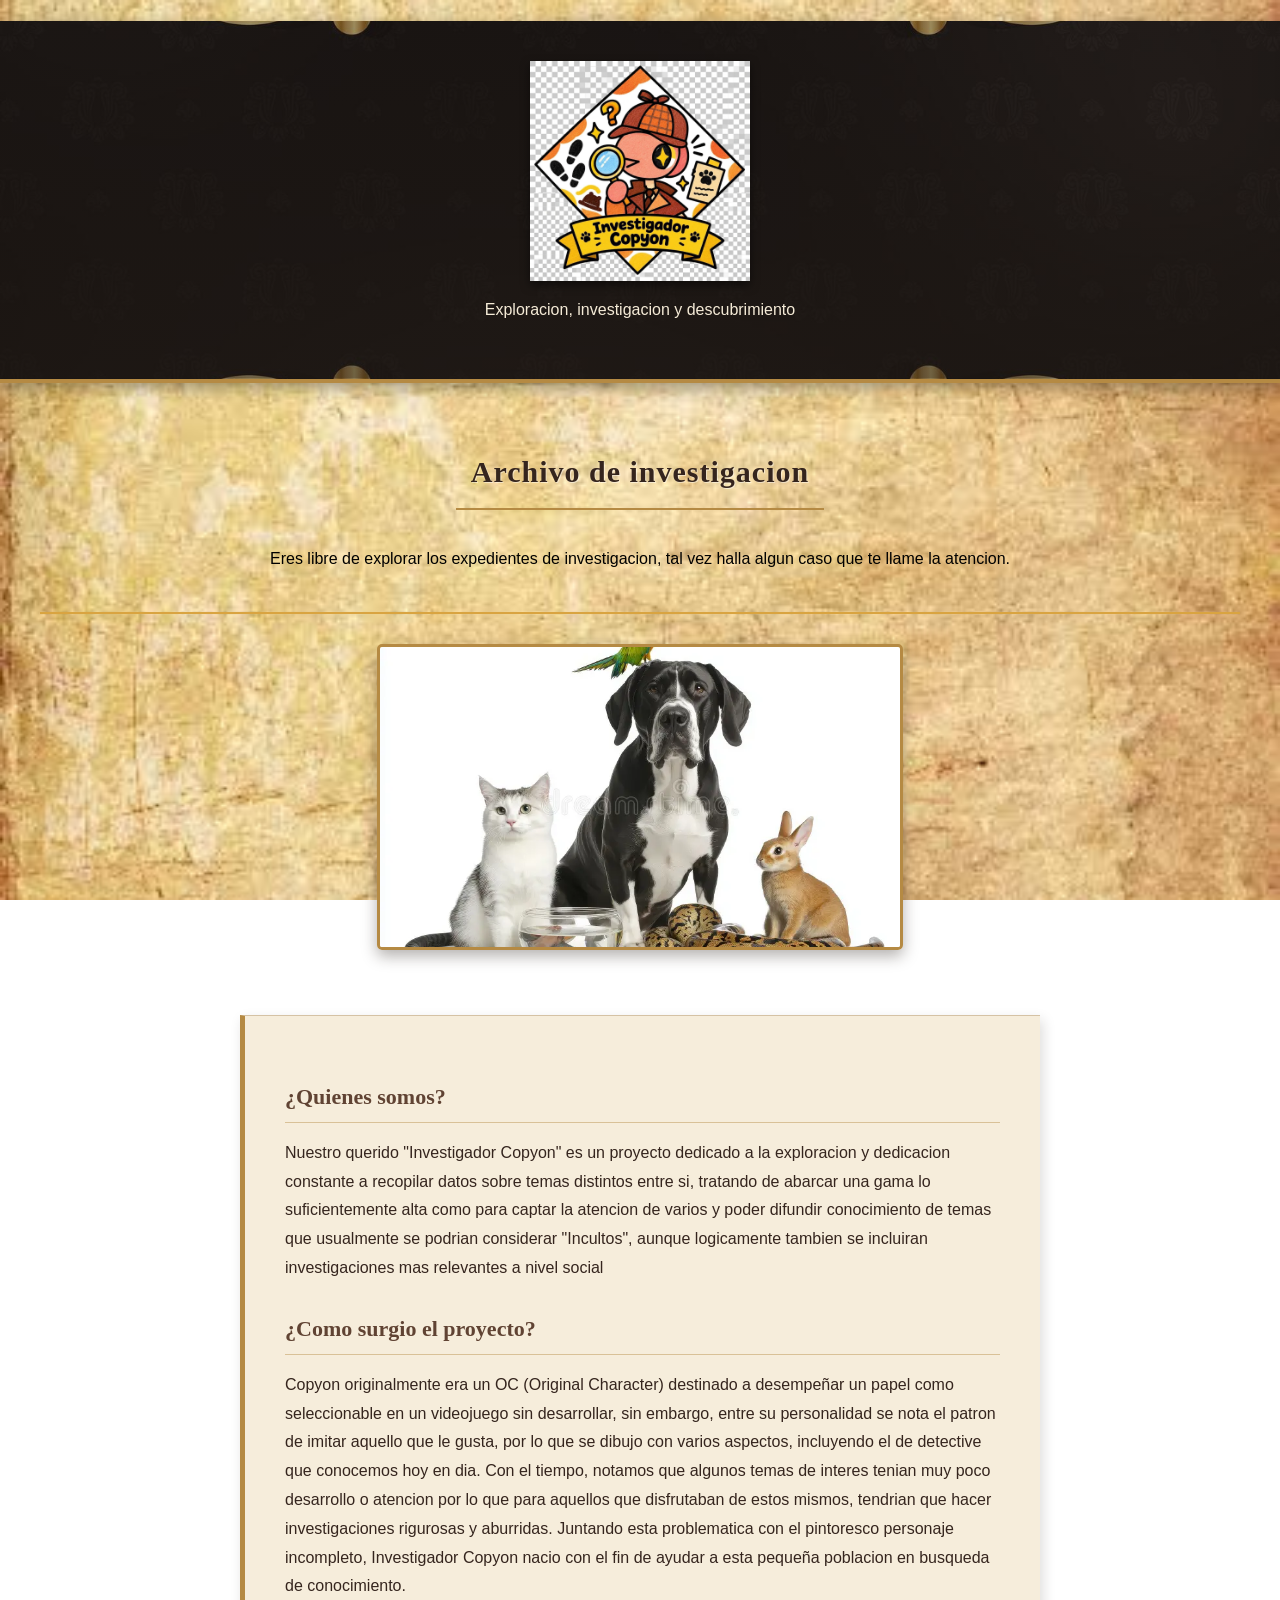
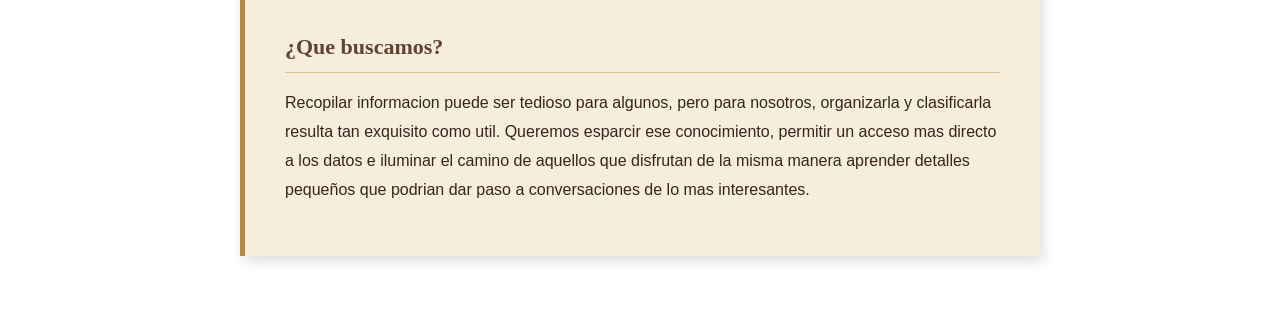
<file: index.html>
<!DOCTYPE html>
<html lang="es">
    <head>
        <meta name="description" content="Investigador Copyon explora historias y temas de interés mediante investigaciones informativas con una identidad visual detectivesca.">
        <meta property="og:title" content="Investigador Copyon">
    <meta property="og:description" content="Explora nuestras investigaciones y descubre historias interesantes con Investigador Copyon.">
    <meta property="og:image" content="https://funtime0101.github.io/Investigador.Copyon/img/Logo%20Copyon.jpeg">
    <meta property="og:url" content="https://funtime0101.github.io/Investigador.Copyon/">
    <meta property="og:type" content="website">
        <link rel="stylesheet" href="https://cdn.jsdelivr.net/npm/bootstrap-icons@1.11.3/font/bootstrap-icons.min.css">
        <meta charset="UTF-8">
        <meta name="viewport" content="width=device-width, initial-scale=1.0">
        <h1>
        <title>Investigador Copyon</title>
            </h1>
        <link rel="stylesheet" href="css/style.css">
    </head>

    <body>
       <header>
        <img src="img/LogoCopyon.png"
        alt="Investigador Copyon">
        <p>Exploracion, investigacion y descubrimiento</p>
       </header>

      <main>
        <h2>Archivo de investigacion</h2>
       <p>
        Eres libre de explorar los expedientes de investigacion, tal vez halla algun caso que te llame la atencion.
       </p> 

       <section class="expedientes">

    <div class="carrusel">

        <a href="MascotasPaginaweb/Investigacion1.html"
           class="diapositiva activa">
            <img src="img/Todosunidos.jpg" alt="Investigación sobre mascotas">
            <div class="contenido-portada">
                <span>EXPEDIENTE 001</span>
                <h3>Tras las huellas</h3>
            </div>
        </a>

        <a href="investigacion2.html" class="diapositiva">
            <img src="img/placeholder.jpg" alt="Segunda investigación">
            <div class="contenido-portada">
                <span>EXPEDIENTE 002</span>
                <h3>Segunda investigación</h3>
            </div>
        </a>

       <button class="flecha-recomendacion anterior" aria-label="Anterior">
    <i class="bi bi-chevron-left"></i>
</button>

<button class="flecha-recomendacion siguiente" aria-label="Siguiente">
    <i class="bi bi-chevron-right"></i>
</button>

    </div>
</section>

      <section class="introduccion">

      <h2>¿Quienes somos?</h2>
      <p>
        Nuestro querido "Investigador Copyon" es un proyecto dedicado a la exploracion y dedicacion constante a recopilar datos sobre temas distintos entre si, tratando de abarcar una gama lo suficientemente alta como para captar la atencion de varios y poder difundir conocimiento de temas que usualmente se podrian considerar "Incultos", aunque logicamente tambien se incluiran investigaciones mas relevantes a nivel social
      </p> 

      <h2>¿Como surgio el proyecto?</h2>
      <p>
        Copyon originalmente era un OC (Original Character) destinado a desempeñar un papel como seleccionable en un videojuego sin desarrollar, sin embargo, entre su personalidad se nota el patron de imitar aquello que le gusta, por lo que se dibujo con varios aspectos, incluyendo el de detective que conocemos hoy en dia. Con el tiempo, notamos que algunos temas de interes tenian muy poco desarrollo o atencion por lo que para aquellos que disfrutaban de estos mismos, tendrian que hacer investigaciones rigurosas y aburridas. Juntando esta problematica con el pintoresco personaje incompleto, Investigador Copyon nacio con el fin de ayudar a esta pequeña poblacion en busqueda de conocimiento.
      </p>

        <h2>¿Que buscamos?</h2> 
        <p>
            Recopilar informacion puede ser tedioso para algunos, pero para nosotros, organizarla y clasificarla resulta tan exquisito como util. Queremos esparcir ese conocimiento, permitir un acceso mas directo a los datos e iluminar el camino de aquellos que disfrutan de la misma manera aprender detalles pequeños que podrian dar paso a conversaciones de lo mas interesantes.
        </p>

        </section>

      </main>
       <script>
    const diapositivas = document.querySelectorAll(".diapositiva");
    const anterior = document.querySelector(".anterior");
    const siguiente = document.querySelector(".siguiente");
    const carrusel = document.querySelector(".carrusel");

    let indiceActual = 0;
    let intervalo;

    function mostrarDiapositiva(indice) {
        diapositivas.forEach(diapositiva => {
            diapositiva.classList.remove("activa");
        });

        indiceActual = (indice + diapositivas.length) % diapositivas.length;

        diapositivas[indiceActual].classList.add("activa");
    }

    function iniciarCarrusel() {
        intervalo = setInterval(() => {
            mostrarDiapositiva(indiceActual + 1);
        }, 5000);
    }

    function detenerCarrusel() {
        clearInterval(intervalo);
    }

    siguiente.addEventListener("click", (evento) => {
        evento.preventDefault();
        evento.stopPropagation();

        detenerCarrusel();
        mostrarDiapositiva(indiceActual + 1);
        iniciarCarrusel();
    });

    anterior.addEventListener("click", (evento) => {
        evento.preventDefault();
        evento.stopPropagation();

        detenerCarrusel();
        mostrarDiapositiva(indiceActual - 1);
        iniciarCarrusel();
    });

    carrusel.addEventListener("mouseenter", detenerCarrusel);
    carrusel.addEventListener("mouseleave", iniciarCarrusel);

    iniciarCarrusel();
</script>

    </body>
</html>
</file>
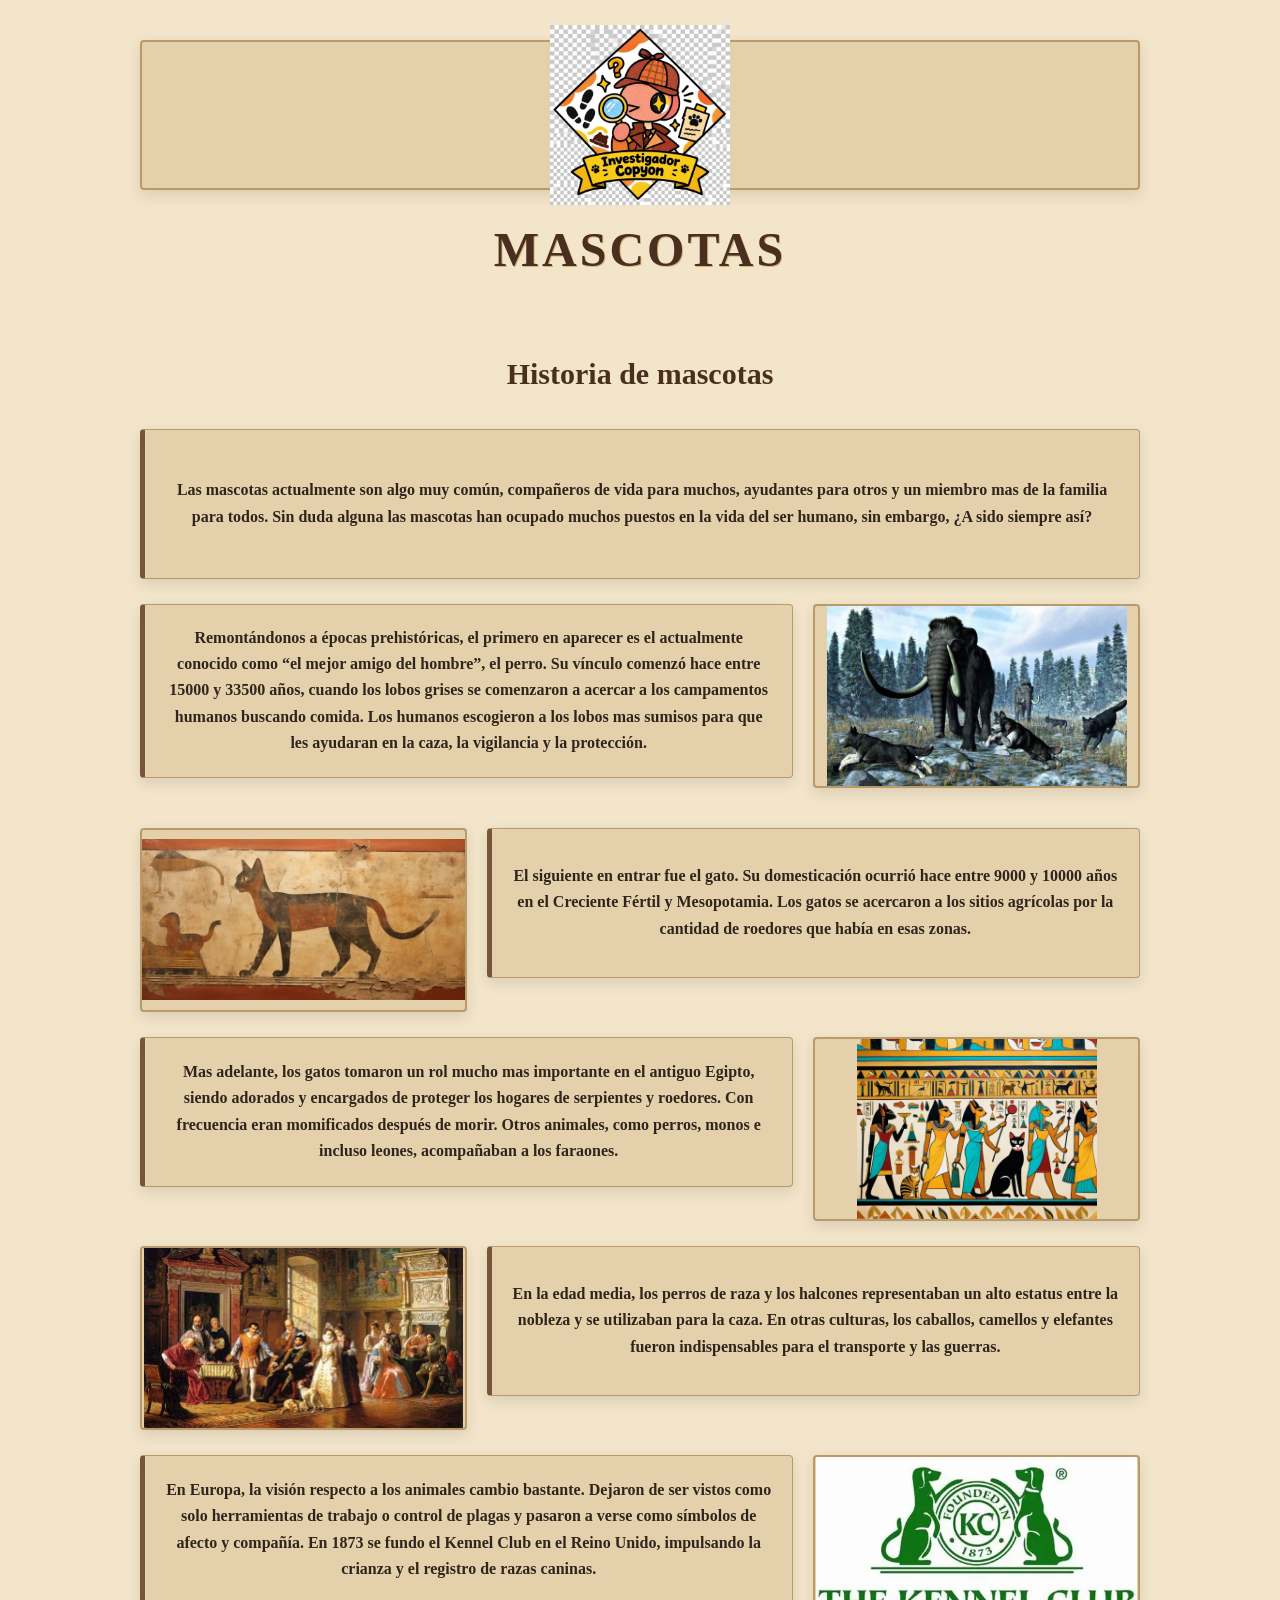
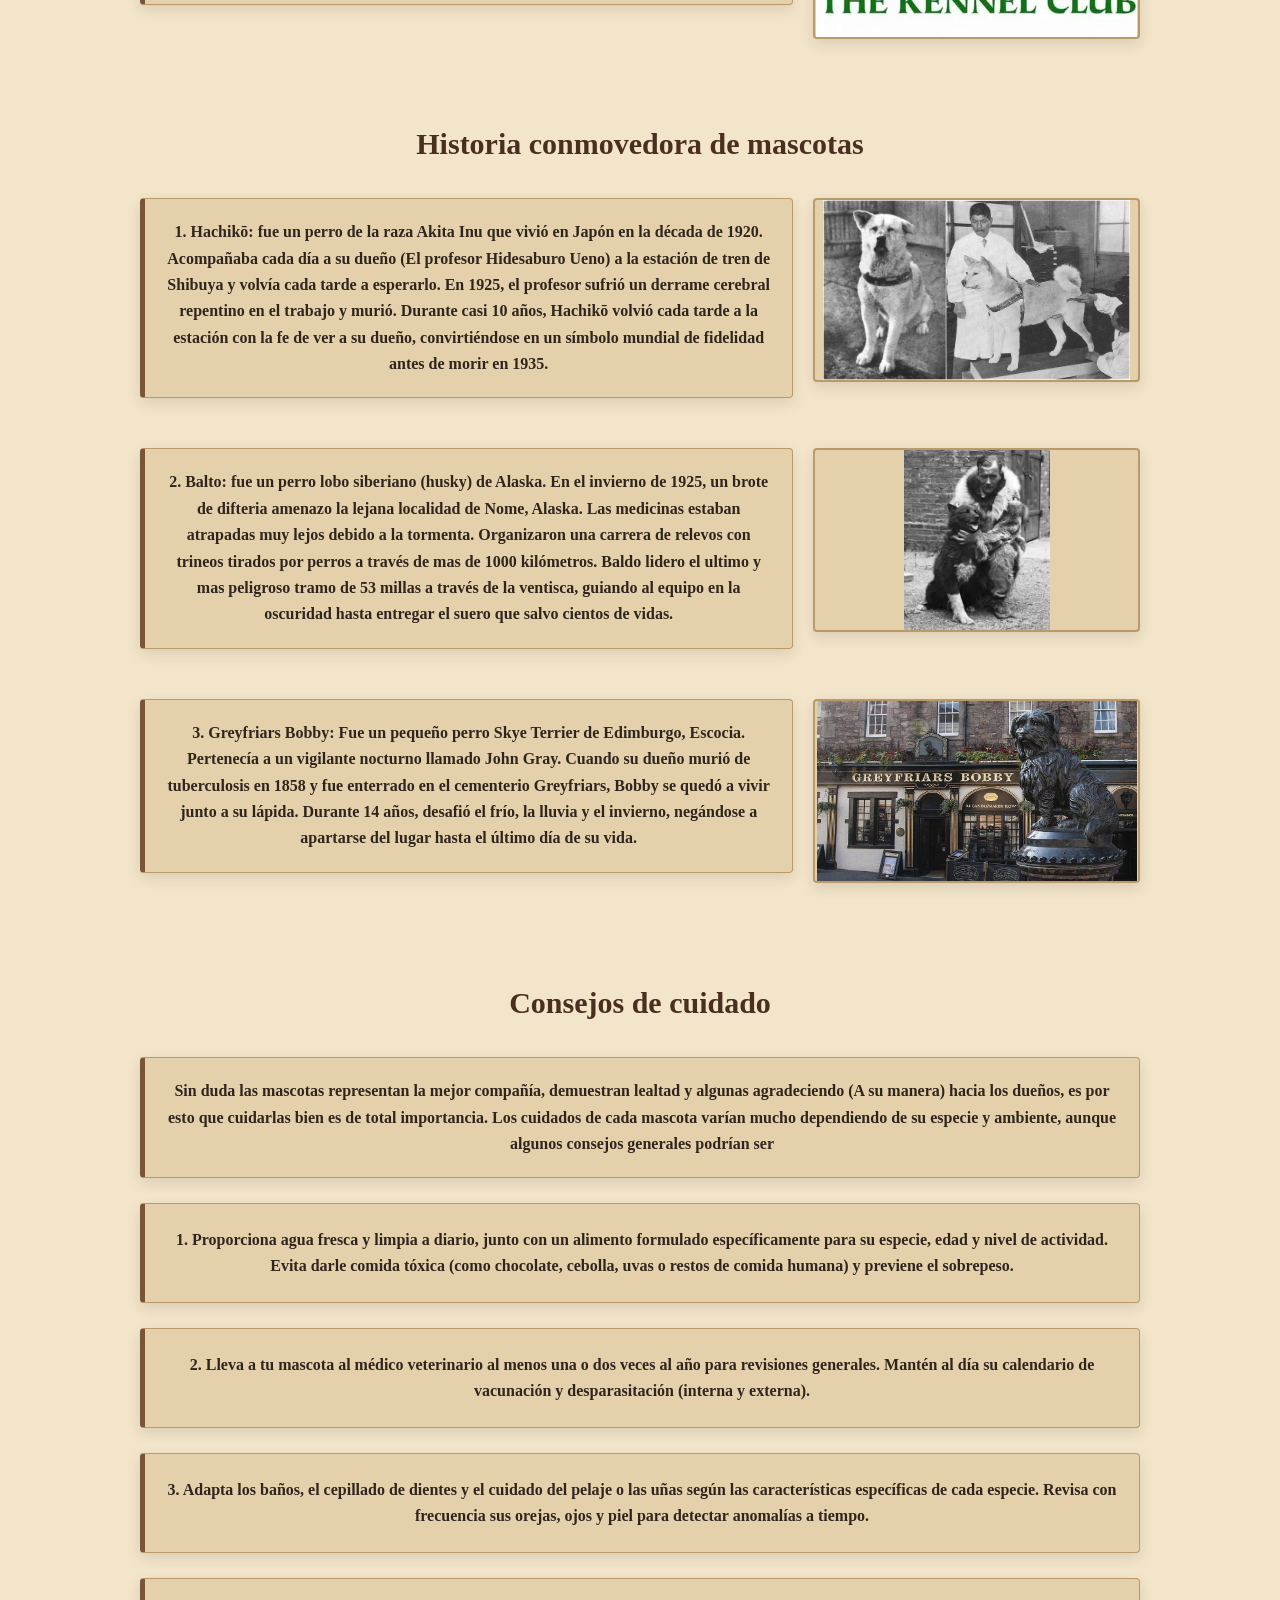
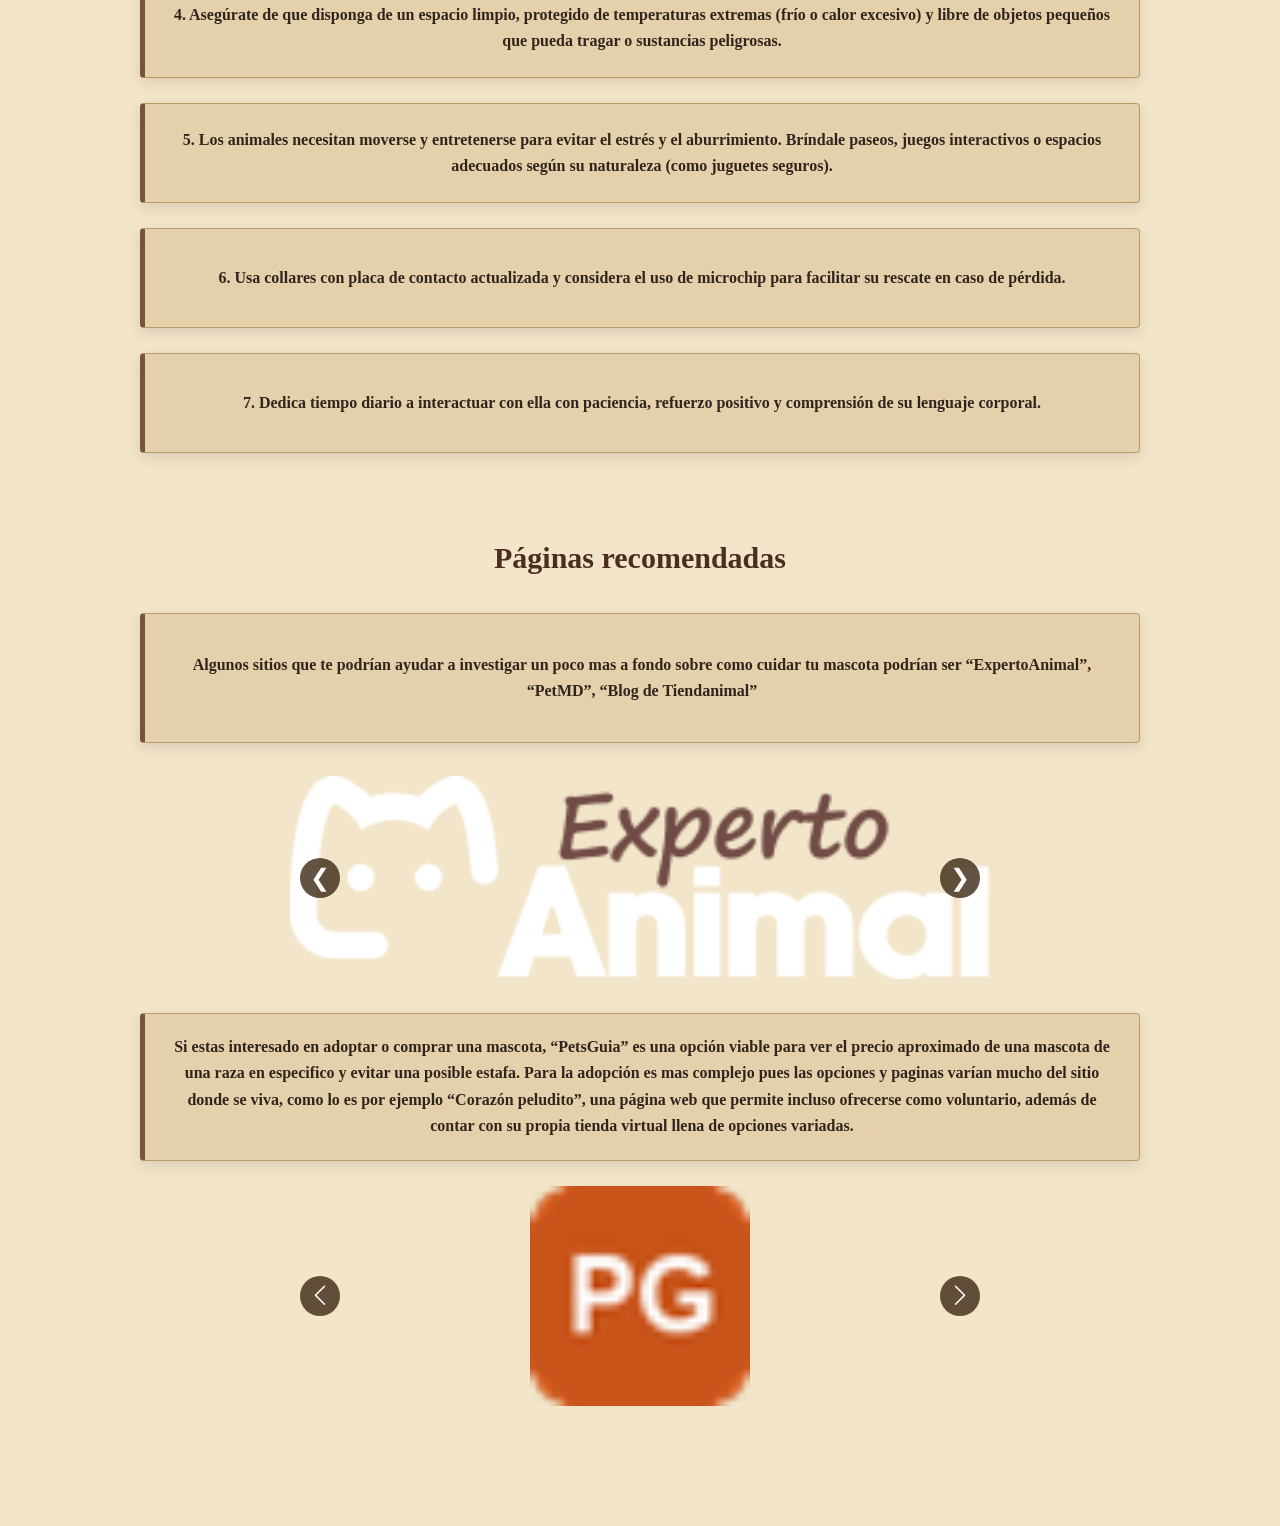
<file: MascotasPaginaweb/Investigacion1.html>
<!DOCTYPE html>
<html lang="es">

<head>
<link rel="stylesheet" href="https://cdn.jsdelivr.net/npm/bootstrap-icons@1.11.3/font/bootstrap-icons.min.css">
    <meta charset="UTF-8">
    <meta name="viewport" content="width=device-width, initial-scale=1.0">

    <title>Mascotas</title>

    <link rel="stylesheet" href="css/estilo.css">
    
    <style>

        /* CONFIGURACIÓN GENERAL */

        * {
            box-sizing: border-box;
        }

        body {
            margin: 0;
            padding: 40px;

        }

        .pagina {
            width: 100%;
            max-width: 1000px;

            margin: auto;
        }


        /* 1. LOGO */

        .logo {
            width: 130px;
            height: 100px;

            margin: 0 auto 20px auto;

            border: 2px dashed #555;

            display: flex;
            align-items: center;
            justify-content: center;

            color: #555;
            font-weight: bold;
        }


        /* 2. TÍTULO "MASCOTAS" */

        .titulo {
            text-align: center;

            margin-bottom: 60px;
        }

        .titulo h1 {
            margin: 0;

            font-size: 48px;

            letter-spacing: 3px;
        }


        /* TÍTULOS DE LAS SECCIONES */

        .seccion {
            width: 100%;

            margin-bottom: 80px;
        }

        .seccion h2 {
            text-align: center;

            font-size: 30px;

            margin-top: 0;
            margin-bottom: 30px;
        }


        /* CUADRO A = TEXTO*/

        .texto {
            min-height: 150px;

            padding: 20px;

            margin-bottom: 25px;

            display: flex;
            align-items: center;
            justify-content: center;

            text-align: center;

            font-weight: bold;
        }


        /* CUADRO B = IMAGEN */

        .imagen {
            width: 100%;
            min-width: 0;
            min-height: 150px;
            box-sizing: border-box;
            overflow: visible;
            position: relative;
        }

        /* Regla para que ocupe el recuadro dado */

        .imagen img {
            display: block;
            width: 100%;
            max-width: 100%;
            height: 180px;
            object-fit: contain;
        }


        /* ==================================
           A + B
        ================================== */

        .fila {
            display: grid;

            grid-template-columns: 2fr 1fr;

            gap: 20px;

            align-items: start;

            margin-bottom: 25px;
        }


        /* B + A*/

        .fila.invertida {
            grid-template-columns: 1fr 2fr;
        }


        /*  4. HISTORIAS CONMOVEDORAS */

        .historias-conmovedoras {
            margin-top: 20px;
        }


        /* 5. CONSEJOS DE CUIDADO */

        .consejos .texto {
            min-height: 100px;
        }


        /* 6. PÁGINAS RECOMENDADAS*/

        .paginas-recomendadas .texto {
            min-height: 130px;
        }


        /* TRES IMÁGENES*/

        .imagenes-tres {
            display: grid;

            grid-template-columns: repeat(3, 1fr);

            gap: 20px;

            margin-bottom: 25px;
        }

        .imagenes-tres .imagen {
            min-height: 100px;
        }


        /* DOS IMÁGENES*/

        .imagenes-dos {
            display: grid;

            grid-template-columns: repeat(2, 1fr);

            gap: 25px;

            margin-top: 20px;
        }

        .imagenes-dos .imagen {
            min-height: 100px;
        }


        /*VISTA PARA CELULAR*/

        @media (max-width: 700px) {

            body {
                padding: 20px;
            }

            .titulo h1 {
                font-size: 38px;
            }

            .fila,
            .fila.invertida {
                grid-template-columns: minmax(0, 1fr);
            }

            .imagenes-tres,
            .imagenes-dos {
                grid-template-columns: repeat(2, minmax(0, 1fr));
            }

            .seccion {
                margin-bottom: 56px;
            }

        }

        @media (max-width: 460px) {
            .imagenes-tres,
            .imagenes-dos {
                grid-template-columns: minmax(0, 1fr);
            }

            .titulo h1 {
                font-size: 32px;
                letter-spacing: 2px;
            }

            .seccion h2 {
                font-size: 25px;
            }
        }

    </style>

</head>


<body>


<div class="pagina">


    <!--1. LOGO-->

    <div class="imagen logo-imagen">
        <img src="imagenes/LogoCopyon.png" alt="Logo">
    </div>



    <!-- 2. TÍTULO-->

    <div class="titulo">

        <h1>Mascotas</h1>

    </div>



    <!--3. HISTORIA DE MASCOTAS-->

    <section class="seccion">

        <h2>Historia de mascotas</h2>


        <!-- A -->

        <div class="texto">
            Las mascotas actualmente son algo muy común, compañeros de vida para muchos, ayudantes para otros y un miembro mas de la familia para todos. Sin duda alguna las mascotas han ocupado muchos puestos en la vida del ser humano, sin embargo, ¿A sido siempre así?
        </div>


        <!-- A + B -->

        <div class="fila">

            <div class="texto">
                Remontándonos a épocas prehistóricas, el primero en aparecer es el actualmente conocido como “el mejor amigo del hombre”, el perro.  Su vínculo comenzó hace entre 15000 y 33500 años, cuando los lobos grises se comenzaron a acercar a los campamentos humanos buscando comida. Los humanos escogieron a los lobos mas sumisos para que les ayudaran en la caza, la vigilancia y la protección.
            </div>

            <div class="imagen">
                <img src="imagenes/loboprehistoria.jpg" alt="Lobo gris en la prehistoria">
            </div>

        </div>


        <!-- B + A -->

        <div class="fila invertida">

            <div class="imagen">
                <img src="imagenes/gatomesopotamia.jpg" alt="Gato en la antigua Mesopotamia">
            </div>

            <div class="texto">
                El siguiente en entrar fue el gato. Su domesticación ocurrió hace entre 9000 y 10000 años en el Creciente Fértil y Mesopotamia. Los gatos se acercaron a los sitios agrícolas por la cantidad de roedores que había en esas zonas.
            </div>

        </div>


        <!-- A + B -->

        <div class="fila">

            <div class="texto">
                Mas adelante, los gatos tomaron un rol mucho mas importante en el antiguo Egipto, siendo adorados y encargados de proteger los hogares de serpientes y roedores. Con frecuencia eran momificados después de morir. Otros animales, como perros, monos e incluso leones, acompañaban a los faraones.
            </div>

            <div class="imagen">
                <img src="imagenes/gatoegipcio.jpg" alt="Gato del antiguo Egipto">
            </div>

        </div>


        <!-- B + A -->

        <div class="fila invertida">

            <div class="imagen">
                <img src="imagenes/nobleza.jpg" alt="Animales asociados con la nobleza medieval">
            </div>

            <div class="texto">
                En la edad media, los perros de raza y los halcones representaban un alto estatus entre la nobleza y se utilizaban para la caza. En otras culturas, los caballos, camellos y elefantes fueron indispensables para el transporte y las guerras.
            </div>

        </div>


        <!-- A + B -->

        <div class="fila">

            <div class="texto">
                En Europa, la visión respecto a los animales cambio bastante. Dejaron de ser vistos como solo herramientas de trabajo o control de plagas y pasaron a verse como símbolos de afecto y compañía. En 1873 se fundo el Kennel Club en el Reino Unido, impulsando la crianza y el registro de razas caninas.
            </div>

            <div class="imagen">
                <img src="imagenes/kennelclub.jpg" alt="Kennel Club del Reino Unido">
            </div>

        </div>

    </section>



    <!-- 4. HISTORIA CONMOVEDORA -->

    <section class="seccion historias-conmovedoras">

        <h2>Historia conmovedora de mascotas</h2>


        <!-- A + B -->

        <div class="fila">

            <div class="texto">
                1. Hachikō: fue un perro de la raza Akita Inu que vivió en Japón en la década de 1920. Acompañaba cada día a su dueño (El profesor Hidesaburo Ueno) a la estación de tren de Shibuya y volvía cada tarde a esperarlo. En 1925, el profesor sufrió un derrame cerebral repentino en el trabajo y murió. Durante casi 10 años, Hachikō volvió cada tarde a la estación con la fe de ver a su dueño, convirtiéndose en un símbolo mundial de fidelidad antes de morir en 1935.
            </div>

            <div class="imagen">
                <img src="imagenes/Hachikō.jpg" alt="Hachikō, el perro fiel de Japón">
            </div>

        </div>


        <!-- A + B -->

        <div class="fila">

            <div class="texto">
                2. Balto: fue un perro lobo siberiano (husky) de Alaska. En el invierno de 1925, un brote de difteria amenazo la lejana localidad de Nome, Alaska. Las medicinas estaban atrapadas muy lejos debido a la tormenta. Organizaron una carrera de relevos con trineos tirados por perros a través de mas de 1000 kilómetros. Baldo lidero el ultimo y mas peligroso tramo de 53 millas a través de la ventisca, guiando al equipo en la oscuridad hasta entregar el suero que salvo cientos de vidas.
            </div>

            <div class="imagen">
                <img src="imagenes/Balto.jpg" alt="Balto, perro de trineo de Alaska">
            </div>

        </div>


        <!-- A + B -->

        <div class="fila">

            <div class="texto">
                3. Greyfriars Bobby: Fue un pequeño perro Skye Terrier de Edimburgo, Escocia. Pertenecía a un vigilante nocturno llamado John Gray. Cuando su dueño murió de tuberculosis en 1858 y fue enterrado en el cementerio Greyfriars, Bobby se quedó a vivir junto a su lápida. Durante 14 años, desafió el frío, la lluvia y el invierno, negándose a apartarse del lugar hasta el último día de su vida.
            </div>

            <div class="imagen">
                <img src="imagenes/Greyfriars Bobby.jpg" alt="Greyfriars Bobby">
            </div>

        </div>

    </section>



    <!-- 5. CONSEJOS DE CUIDADO -->

    <section class="seccion consejos">

        <h2>Consejos de cuidado</h2>


        <!-- A -->

        <div class="texto">
            Sin duda las mascotas representan la mejor compañía, demuestran lealtad y algunas agradeciendo (A su manera) hacia los dueños, es por esto que cuidarlas bien es de total importancia. Los cuidados de cada mascota varían mucho dependiendo de su especie y ambiente, aunque algunos consejos generales podrían ser 
        </div>


        <!-- A -->

        <div class="texto">
            1. Proporciona agua fresca y limpia a diario, junto con un alimento formulado específicamente para su especie, edad y nivel de actividad. Evita darle comida tóxica (como chocolate, cebolla, uvas o restos de comida humana) y previene el sobrepeso.
        </div>


        <!-- A -->

        <div class="texto">
            2. Lleva a tu mascota al médico veterinario al menos una o dos veces al año para revisiones generales. Mantén al día su calendario de vacunación y desparasitación (interna y externa).
        </div>


        <!-- A -->

        <div class="texto">
            3. Adapta los baños, el cepillado de dientes y el cuidado del pelaje o las uñas según las características específicas de cada especie. Revisa con frecuencia sus orejas, ojos y piel para detectar anomalías a tiempo.
        </div>


        <!-- A -->

        <div class="texto">
            4. Asegúrate de que disponga de un espacio limpio, protegido de temperaturas extremas (frío o calor excesivo) y libre de objetos pequeños que pueda tragar o sustancias peligrosas.
        </div>


        <!-- A -->

        <div class="texto">
            5. Los animales necesitan moverse y entretenerse para evitar el estrés y el aburrimiento. Bríndale paseos, juegos interactivos o espacios adecuados según su naturaleza (como juguetes seguros).
        </div>


        <!-- A -->

        <div class="texto">
            6. Usa collares con placa de contacto actualizada y considera el uso de microchip para facilitar su rescate en caso de pérdida.
        </div>


        <!-- A -->

        <div class="texto">
            7. Dedica tiempo diario a interactuar con ella con paciencia, refuerzo positivo y comprensión de su lenguaje corporal.
        </div>

    </section>



    <!--  6. PÁGINAS RECOMENDADAS -->

    <section class="seccion paginas-recomendadas">

        <h2>Páginas recomendadas</h2>


        <!-- A -->

        <div class="texto">
            Algunos sitios que te podrían ayudar a investigar un poco mas a fondo sobre como cuidar tu mascota podrían ser “ExpertoAnimal”, “PetMD”, “Blog de Tiendanimal”
        </div>


        <!-- TRES B -->

       <div class="carrusel-recomendaciones" data-carrusel>

    <button class="flecha-recomendacion anterior" type="button">
        &#10094;
    </button>

    <div class="diapositiva-recomendacion activa">
        <a href="https://expertoanimal.elperiodico.com/" target="_blank">
            <img src="imagenes/ExpertoAnimal.jpg" alt="Logo de ExpertoAnimal">
        </a>
    </div>

    <div class="diapositiva-recomendacion">
        <a href="https://www.petmd.com/" target="_blank">
            <img src="imagenes/petmd.jpg" alt="Logo de PetMD">
        </a>
    </div>

    <div class="diapositiva-recomendacion">
        <a href="https://www.tiendanimal.es/?srsltid=AYCX9vLbbDJtKEUC2nOLTXdSx4a9aEzNnMJ38wYbpq9fyJD8TCFg7jg-" target="_blank">
            <img src="imagenes/Tiendanimal.jpg" alt="Logo de Tiendanimal">
        </a>
    </div>

    <button class="flecha-recomendacion siguiente" type="button">
        &#10095;
    </button>

</div>


        <!-- A -->

        <div class="texto">
            Si estas interesado en adoptar o comprar una mascota, “PetsGuia” es una opción viable para ver el precio aproximado de una mascota de una raza en especifico y evitar una posible estafa. Para la adopción es mas complejo pues las opciones y paginas varían mucho del sitio donde se viva, como lo es por ejemplo “Corazón peludito”, una página web que permite incluso ofrecerse como voluntario, además de contar con su propia tienda virtual llena de opciones variadas.
        </div>


        <!-- DOS B -->

       
<div class="carrusel-recomendaciones" data-carrusel>

   <button class="flecha-recomendacion anterior" aria-label="Anterior">
    <i class="bi bi-chevron-left"></i>
</button>

    <div class="diapositiva-recomendacion activa">
        <a href="https://petsguia.com/" target="_blank">
            <img src="imagenes/petsguia.jpg" alt="Logo de PetsGuia">
        </a>
    </div>

    <div class="diapositiva-recomendacion">
        <a href="https://www.corazonpeludito.org/?gad_source=1&gad_campaignid=22764435825&gbraid=0AAAAA91Bdy_qgiJtHMlMI7LIxkNOHMQZI&gclid=CjwKCAjwl4HXBhAjEiwAHlpWhNEgJuHzGZ3YibpvZYbMuGxY5yIfXCeZp6NxPMGpmMD8L3HlBb9-rBoC2yMQAvD_BwE" target="_blank">
            <img src="imagenes/corazonpeludito.jpg" alt="Logo de Corazón Peludito">
        </a>
    </div>

    <button class="flecha-recomendacion siguiente" aria-label="Siguiente">
    <i class="bi bi-chevron-right"></i>
</button>

</div>

    </section>


</div>


<script>
    document.querySelectorAll("[data-carrusel]").forEach((carrusel) => {

        const diapositivas = carrusel.querySelectorAll(".diapositiva-recomendacion");
        const anterior = carrusel.querySelector(".anterior");
        const siguiente = carrusel.querySelector(".siguiente");

        let indiceActual = 0;
        let intervalo;

        function mostrarDiapositiva(indice) {

            diapositivas.forEach((diapositiva) => {
                diapositiva.classList.remove("activa");
            });

            indiceActual = (indice + diapositivas.length) % diapositivas.length;

            diapositivas[indiceActual].classList.add("activa");
        }

        function iniciarCarrusel() {
            clearInterval(intervalo);

            intervalo = setInterval(() => {
                mostrarDiapositiva(indiceActual + 1);
            }, 5000);
        }

        function detenerCarrusel() {
            clearInterval(intervalo);
        }

        siguiente.addEventListener("click", () => {
            detenerCarrusel();
            mostrarDiapositiva(indiceActual + 1);
            iniciarCarrusel();
        });

        anterior.addEventListener("click", () => {
            detenerCarrusel();
            mostrarDiapositiva(indiceActual - 1);
            iniciarCarrusel();
        });

        carrusel.addEventListener("mouseenter", detenerCarrusel);
        carrusel.addEventListener("mouseleave", iniciarCarrusel);

        iniciarCarrusel();
    });
</script>

</body>

</html>
</file>
<file: css/style.css>
body {
    background-image: url("../img/papel viejo.jpg");
    background-size: cover;
    background-attachment: fixed;
    background-position: center;
    font-family: Arial, sans-serif;
    margin: 0;
    text-align: center;
    line-height: 1.6;
}

header {
  background-image: 
        linear-gradient(rgba(36, 28, 22, 0.45), rgba(36, 28, 22, 0.65)),
        url("../img/fondo floral.jpg");

    background-size: cover;
    background-position: center;

    color: #F5EBD7;
    padding: 40px 20px;

    border-bottom: 4px solid #B58A43;

    box-shadow: 0 5px 15px rgba(0, 0, 0, 0.35);
}

main {
    padding: 40px;
}

button {
    background-color: #b8861b;
    color: white;
    border: none;
    padding: 12px 25px;
    font-size: 16px;
    cursor: pointer;
}

header img {
     width: 220px;
    max-width: 90%;
    display: block;
    margin: 0 auto;

    filter: drop-shadow(0 4px 5px rgba(0, 0, 0, 0.5));

    transition: transform 0.3s ease;
}
header img:hover {
    transform: scale(1.04);
}

.expedientes {
    display: flex;
    justify-content: center;
    gap: 30px;
    margin-top: 40px;
}

.carpeta {
     position: relative;
    width: 240px;
    min-height: 155px;

    background: linear-gradient(
        145deg,
        #d8b77a,
        #bd9250
    );
    color: #35251e;
    text-decoration: none;

    padding: 30px 20px 20px;
    margin-top: 12px;
    box-sizing: border-box;

    border: 1px solid #98713d;
    border-radius: 3px 5px 5px 5px;

    box-shadow:
        2px 3px 0 #98713d,
        5px 7px 12px rgba(36, 28, 22, 0.25);

    transition:
        transform 0.25s ease,
        box-shadow 0.25s ease;
}
/* Pestaña superior de la carpeta */
.carpeta::before {
    content: "";
    position: absolute;

    top: -12px;
    left: -1px;

    width: 95px;
    height: 13px;

    background-color: #cba568;

    border: 1px solid #98713d;
    border-bottom: none;
    border-radius: 4px 5px 0 0;
}
/* Elevación al pasar el cursor */
.carpeta:hover {
    transform: translateY(-6px) rotate(-1deg);

    box-shadow:
        2px 3px 0 #98713d,
        7px 12px 18px rgba(36, 28, 22, 0.3);
}

.etiqueta {
    background-color: #f5f0e6;
    padding: 10px;
    font-weight: bold;
    margin-bottom: 20px;
}

.introduccion {
   position: relative;

    max-width: 800px;
    margin: 35px auto;
    padding: 35px 40px;

    background: rgba(245, 235, 215, 0.90);

    border-left: 5px solid #b58a43;
    border-top: 1px solid rgba(152, 113, 61, 0.35);

    box-shadow:
        3px 5px 12px rgba(36, 28, 22, 0.15);
    box-sizing: border-box;
}

.introduccion h2 {
     color: #604333;

    font-family: Georgia, "Times New Roman", serif;
    font-size: 22px;

    margin-top: 28px;
    margin-bottom: 12px;

    text-align: left;
    border-bottom: 1px solid rgba(181, 138, 67, 0.45);

    padding-bottom: 8px;
}

.introduccion p {
    line-height: 1.8;
    color: #35251e;
    text-align: left;
}

.expedientes {
    border-top: 2px solid #d9a441;
    padding-top: 30px;
    margin-top: 40px;
}

main > h2 {
    color: #35251e;

    display: inline-block;

    font-family: Georgia, "Times New Roman", serif;
    font-size: 30px;
    letter-spacing: 1px;

    padding: 0 15px 12px;
    margin-bottom: 20px;

    border-bottom: 2px solid #b58a43;

    text-shadow: 1px 1px 0 rgba(255, 255, 255, 0.45);
    }
/* CARRUSEL DE INVESTIGACIONES */

.expedientes {
    display: flex;
    justify-content: center;
    margin-top: 40px;
    padding: 30px 0;
    border-top: 2px solid #d9a441;
}

.carrusel {
    position: relative;
    width: 520px;
    max-width: 90%;
    height: 300px;
    overflow: hidden;
    border: 3px solid #b58a43;
    border-radius: 5px;
    box-shadow: 0 6px 15px rgba(36, 28, 22, 0.35);
}

.diapositiva {
    position: absolute;
    inset: 0;
    display: block;
    opacity: 0;
    visibility: hidden;
    transition: opacity 0.6s ease;
    text-decoration: none;
}

.diapositiva.activa {
    opacity: 1;
    visibility: visible;
}

.diapositiva img {
    width: 100%;
    height: 100%;
    object-fit: cover;
    display: block;
    transition: transform 0.5s ease;
}

.contenido-portada {
    position: absolute;
    inset: 0;
    display: flex;
    flex-direction: column;
    justify-content: center;
    align-items: center;
    background: rgba(36, 28, 22, 0.65);
    color: #f5ebd7;
    opacity: 0;
    transition: opacity 0.4s ease;
}

.diapositiva:hover .contenido-portada {
    opacity: 1;
}

.diapositiva:hover img {
    transform: scale(1.05);
}

.contenido-portada span {
    color: #e5bd70;
    letter-spacing: 2px;
    font-size: 14px;
}

.contenido-portada h3 {
    font-family: Georgia, "Times New Roman", serif;
    font-size: 28px;
}

/* FLECHAS */

.flecha {
    position: absolute;
    top: 50%;
    transform: translateY(-50%);
    z-index: 2;
    background: rgba(36, 28, 22, 0.75);
    color: #f5ebd7;
    border: 1px solid #b58a43;
    padding: 12px;
    cursor: pointer;
}

.flecha:hover {
    background: #b58a43;
}

.anterior {
    left: 10px;
}

.siguiente {
    right: 10px;
}

/* ADAPTACIÓN A CELULARES */

@media (max-width: 600px) {
    .carrusel {
        height: 230px;
    }

    .contenido-portada {
        opacity: 1;
    }

    .contenido-portada h3 {
        font-size: 22px;
    }
    @media (max-width: 768px) {
    body {
        overflow-x: hidden;
    }
    img {
        max-width: 100%;
        height: auto;
    }
}
}
</file>
<file: MascotasPaginaweb/css/estilo.css>
/* ARCHIVO DE INVESTIGACIÓN — ESTILO GENERAL
   Este archivo controla la apariencia y los efectos. */

:root {
    --papel: #F2E5C9;
    --papel-tarjeta: #E4D1AC;
    --tinta: #30251D;
    --tinta-titulo: #4A2E20;
    --borde: #B99A68;
    --acento: #795438;
    --movimiento: 0.3s ease;
    --sombra-suave: 0 5px 14px rgba(48, 37, 29, 0.12);
    --sombra-elevada: 0 12px 25px rgba(35, 24, 14, 0.20);
}

* {
    box-sizing: border-box;
}

html {
    scroll-behavior: smooth;
}

body {
    background-color: var(--papel);
    color: var(--tinta);
    font-family: Georgia, "Times New Roman", serif;
    line-height: 1.65;
}

h1 {
    color: var(--tinta-titulo);
    text-align: center;
    letter-spacing: 3px;
    text-transform: uppercase;
    text-shadow: 1px 1px 0 #D6B77A;
}

h2, h3 {
    color: var(--tinta-titulo);
}

.titulo {
    position: relative;
}

.titulo h1 {
    transition: text-shadow var(--movimiento), letter-spacing var(--movimiento);
}

.titulo h1:hover {
    letter-spacing: 4px;
    text-shadow: 2px 3px 0 #D6B77A;
}

.seccion {
    animation: entradaArchivo 0.65s ease-out both;
}

.seccion h2 {
    transition: color var(--movimiento), letter-spacing var(--movimiento);
}

.seccion h2:hover {
    color: var(--acento);
    letter-spacing: 0.5px;
}

/* Las fichas conservan el tono de papel envejecido. */
.texto {
    color: var(--tinta);
    background-color: var(--papel-tarjeta);
    border: 1px solid var(--borde);
    border-left: 5px solid var(--acento);
    border-radius: 4px;
    box-shadow: var(--sombra-suave);
    transition:
        transform var(--movimiento),
        box-shadow var(--movimiento),
        background-color var(--movimiento),
        border-color var(--movimiento);
}

.texto:hover {
    transform: translateY(-3px);
    background-color: #EAD9B9;
    border-color: #A98758;
    box-shadow: var(--sombra-elevada);
}

/* El marco deja que la fotografía sobresalga ligeramente. */
.imagen {
    position: relative;
    overflow: visible;
    border: 2px solid var(--borde);
    border-radius: 4px;
    background-color: var(--papel-tarjeta);
    box-shadow: var(--sombra-suave);
    transition: box-shadow var(--movimiento), border-color var(--movimiento);
}

.imagen:hover {
    border-color: var(--acento);
    box-shadow: var(--sombra-elevada);
}

.imagen img {
    position: relative;
    z-index: 1;
    display: block;
    width: 100%;
    max-width: 100%;
    border-radius: 2px;
    transition:
        transform 0.35s ease,
        filter 0.35s ease,
        box-shadow 0.35s ease;
    transform-origin: center;
}

.imagen img:hover {
    z-index: 5;
    transform: scale(1.055) rotate(-0.3deg);
    filter: contrast(1.05) sepia(0.12);
    box-shadow: 0 9px 22px rgba(35, 24, 14, 0.25);
}

/* El logo se mantiene contenido y no se amplía demasiado. */
.logo-imagen {
    width: 130px;
    height: 100px;
    margin: 0 auto 20px;
    display: flex;
    align-items: center;
    justify-content: center;
}

.logo-imagen img {
    width: 100%;
    height: 100%;
    object-fit: contain;
}

.logo-imagen img:hover {
    transform: scale(1.025);
}

a {
    color: var(--acento);
    text-decoration: none;
    transition: color var(--movimiento);
}

a:hover {
    color: var(--tinta-titulo);
    text-decoration: underline;
}

a:focus-visible,
button:focus-visible {
    outline: 2px solid #956B3D;
    outline-offset: 3px;
}

@keyframes entradaArchivo {
    from {
        opacity: 0;
        transform: translateY(10px);
    }
    to {
        opacity: 1;
        transform: translateY(0);
    }
}

@media (prefers-reduced-motion: reduce) {
    html {
        scroll-behavior: auto;
    }

    *,
    *::before,
    *::after {
        animation: none !important;
        transition: none !important;
    }

    .texto:hover,
    .imagen img:hover,
    .titulo h1:hover {
        transform: none;
        letter-spacing: inherit;
    }
}
/* ==============================
   CARRUSEL DE PÁGINAS RECOMENDADAS
   ============================== */

.carrusel-recomendaciones {
    position: relative;
    width: 100%;
    max-width: 700px;
    height: 220px;
    margin: 25px auto;
    overflow: hidden;
}

.diapositiva-recomendacion {
    position: absolute;
    top: 0;
    left: 0;
    width: 100%;
    height: 100%;

    display: flex;
    align-items: center;
    justify-content: center;

    opacity: 0;
    visibility: hidden;

    transition: opacity 0.5s ease;
}

.diapositiva-recomendacion.activa {
    opacity: 1;
    visibility: visible;
}

.diapositiva-recomendacion a {
    display: flex;
    width: 100%;
    height: 100%;
    align-items: center;
    justify-content: center;
}

.diapositiva-recomendacion img {
    width: 100%;
    height: 100%;
    object-fit: contain;
    display: block;
}

/* Flechas */

.flecha-recomendacion {
    position: absolute;
    top: 50%;
    transform: translateY(-50%);

    z-index: 10;

    width: 40px;
    height: 40px;

    border: none;
    border-radius: 50%;

    background-color: rgba(60, 40, 20, 0.8);
    color: #fff;

    font-size: 24px;
    cursor: pointer;

    display: flex;
    align-items: center;
    justify-content: center;
}

.flecha-recomendacion:hover {
    background-color: rgba(120, 80, 30, 0.95);
}

.flecha-recomendacion.anterior {
    left: 10px;
}

.flecha-recomendacion.siguiente {
    right: 10px;
}
</file>
